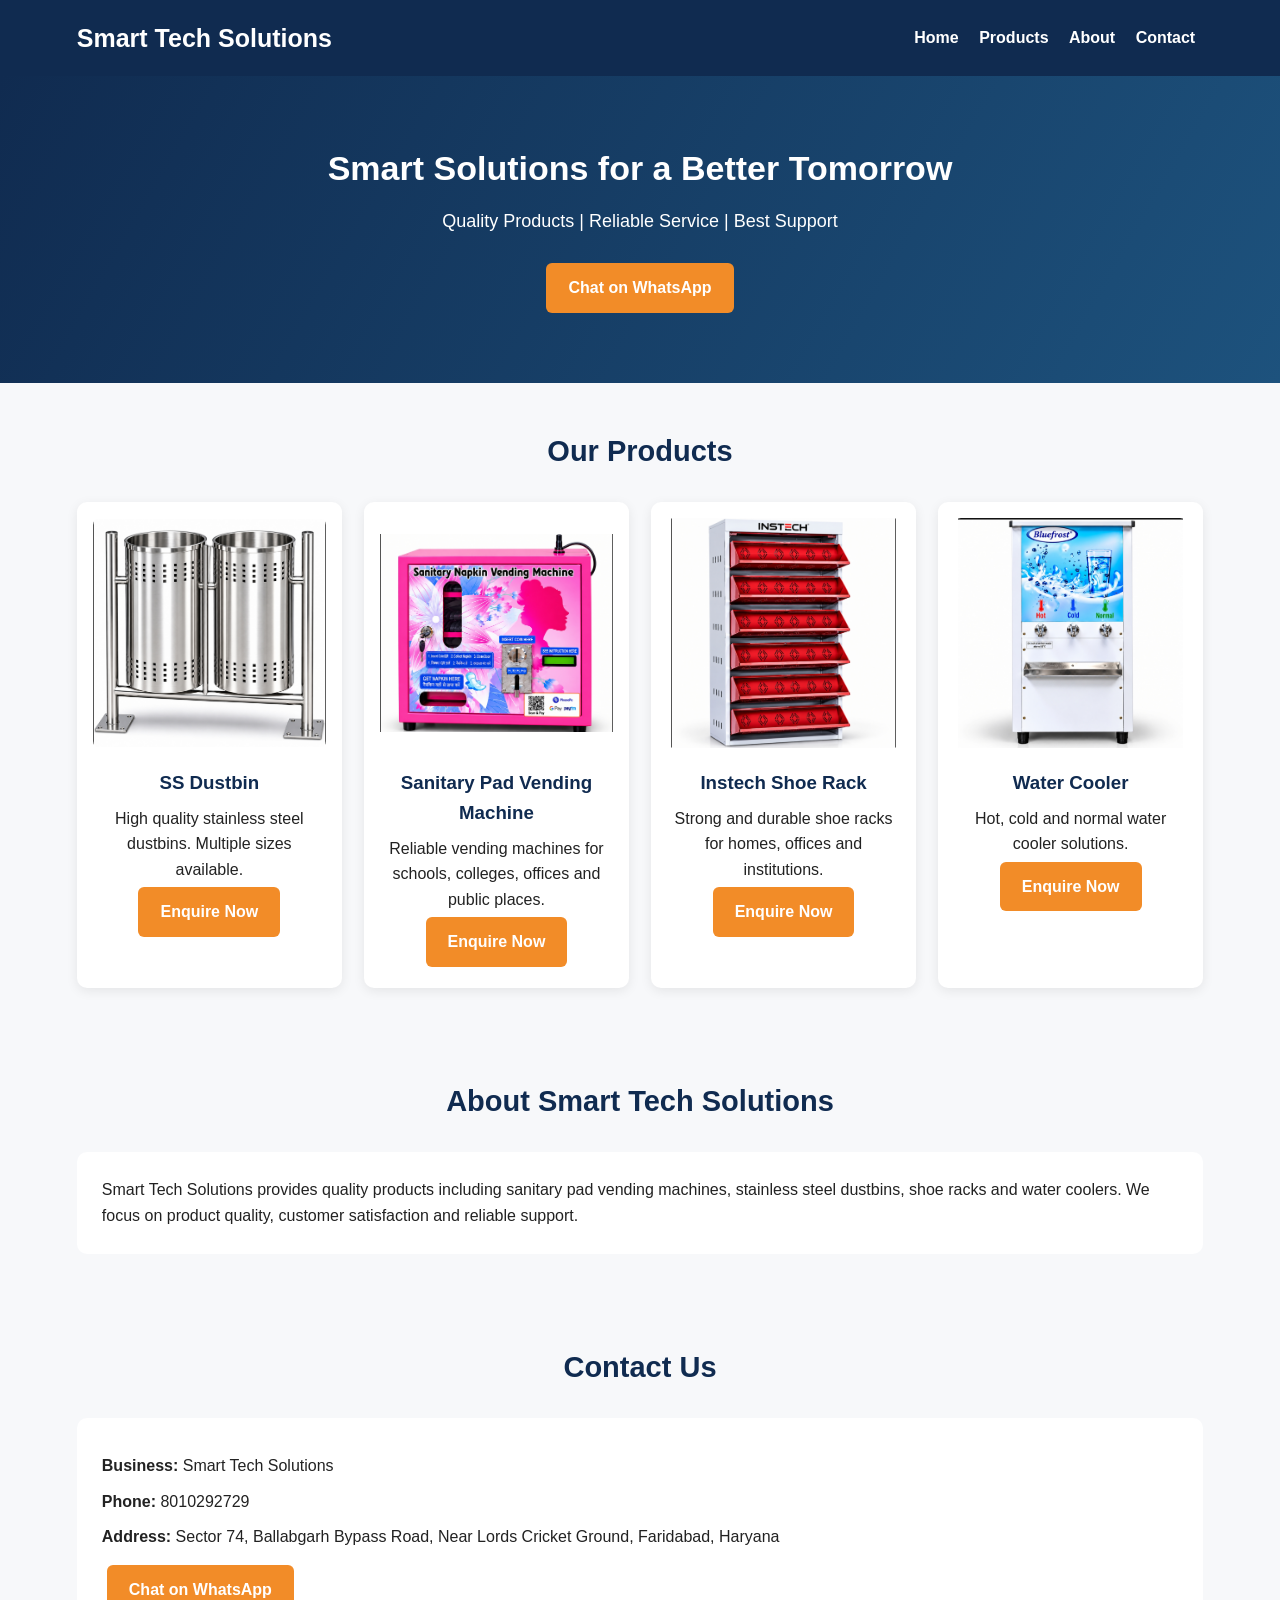
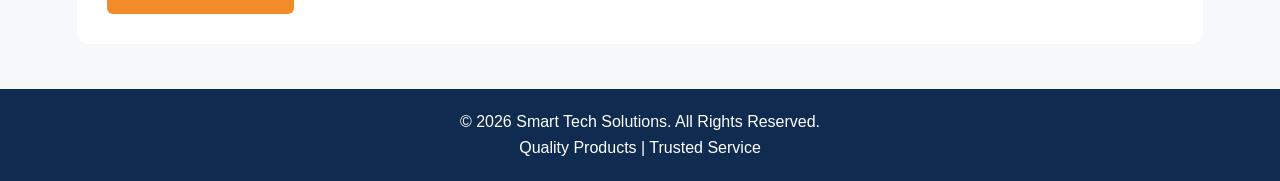
<file: index.html>
<!DOCTYPE html>
<html lang="en">
<head>
  <meta charset="UTF-8">
  <meta name="viewport" content="width=device-width, initial-scale=1.0">
  <meta name="description" content="Smart Tech Solutions - Sanitary Pad Vending Machines, SS Dustbins, Shoe Racks and Water Coolers.">
  <title>Smart Tech Solutions | Quality Products</title>

  <style>
    * { box-sizing: border-box; margin: 0; padding: 0; }

    body {
      font-family: Arial, sans-serif;
      color: #222;
      line-height: 1.6;
      background: #f7f8fa;
    }

    header {
      background: #102b50;
      color: white;
      padding: 18px 6%;
      display: flex;
      justify-content: space-between;
      align-items: center;
      flex-wrap: wrap;
      gap: 12px;
    }

    header h1 { font-size: 25px; }

    nav a {
      color: white;
      text-decoration: none;
      margin: 0 8px;
      font-weight: bold;
    }

    .hero {
      background: linear-gradient(120deg, #102b50, #1d527d);
      color: white;
      text-align: center;
      padding: 65px 20px;
    }

    .hero h2 { font-size: 34px; margin-bottom: 12px; }
    .hero p { font-size: 18px; margin-bottom: 22px; }

    .btn {
      display: inline-block;
      background: #f28c28;
      color: white;
      padding: 12px 22px;
      border-radius: 6px;
      text-decoration: none;
      font-weight: bold;
      margin: 5px;
    }

    section { padding: 45px 6%; }

    .section-title {
      text-align: center;
      color: #102b50;
      font-size: 29px;
      margin-bottom: 28px;
    }

    .products {
      display: grid;
      grid-template-columns: repeat(auto-fit, minmax(220px, 1fr));
      gap: 22px;
    }

    .product-card {
      background: white;
      padding: 16px;
      border-radius: 10px;
      text-align: center;
      box-shadow: 0 3px 12px rgba(0,0,0,0.08);
    }

    .product-card img {
      width: 100%;
      height: 230px;
      object-fit: contain;
      background: white;
      border-radius: 7px;
      margin-bottom: 12px;
    }

    .product-card h3 { color: #102b50; margin-bottom: 8px; }

    .about, .contact {
      background: white;
      border-radius: 10px;
      padding: 25px;
    }

    .contact p { margin: 10px 0; }

    footer {
      background: #102b50;
      color: white;
      text-align: center;
      padding: 20px;
    }

    @media (max-width: 600px) {
      header { justify-content: center; text-align: center; }
      .hero h2 { font-size: 27px; }
    }
  </style>
</head>

<body>

  <header>
    <h1>Smart Tech Solutions</h1>
    <nav>
      <a href="#home">Home</a>
      <a href="#products">Products</a>
      <a href="#about">About</a>
      <a href="#contact">Contact</a>
    </nav>
  </header>

  <main>
    <section class="hero" id="home">
      <h2>Smart Solutions for a Better Tomorrow</h2>
      <p>Quality Products | Reliable Service | Best Support</p>
      <a class="btn" href="https://wa.me/918010292729?text=Hello%20Smart%20Tech%20Solutions%2C%20I%20need%20product%20details." target="_blank" rel="noopener">
        Chat on WhatsApp
      </a>
    </section>

    <section id="products">
      <h2 class="section-title">Our Products</h2>

      <div class="products">

        <div class="product-card">
          <img src="ss-dustbin.png" alt="SS Dustbin">
          <h3>SS Dustbin</h3>
          <p>High quality stainless steel dustbins. Multiple sizes available.</p>
          <a class="btn" href="https://wa.me/918010292729?text=I%20want%20SS%20Dustbin%20price%20details." target="_blank" rel="noopener">Enquire Now</a>
        </div>

        <div class="product-card">
          <img src="vending-machine.jpg" alt="Sanitary Pad Vending Machine">
          <h3>Sanitary Pad Vending Machine</h3>
          <p>Reliable vending machines for schools, colleges, offices and public places.</p>
          <a class="btn" href="https://wa.me/918010292729?text=I%20want%20Sanitary%20Pad%20Vending%20Machine%20price%20details." target="_blank" rel="noopener">Enquire Now</a>
        </div>

        <div class="product-card">
          <img src="shoe-rack.png" alt="Instech Shoe Rack">
          <h3>Instech Shoe Rack</h3>
          <p>Strong and durable shoe racks for homes, offices and institutions.</p>
          <a class="btn" href="https://wa.me/918010292729?text=I%20want%20Shoe%20Rack%20price%20details." target="_blank" rel="noopener">Enquire Now</a>
        </div>

        <div class="product-card">
          <img src="water-cooler.png" alt="Water Cooler">
          <h3>Water Cooler</h3>
          <p>Hot, cold and normal water cooler solutions.</p>
          <a class="btn" href="https://wa.me/918010292729?text=I%20want%20Water%20Cooler%20price%20details." target="_blank" rel="noopener">Enquire Now</a>
        </div>

      </div>
    </section>

    <section id="about">
      <h2 class="section-title">About Smart Tech Solutions</h2>
      <div class="about">
        <p>
          Smart Tech Solutions provides quality products including
          sanitary pad vending machines, stainless steel dustbins,
          shoe racks and water coolers. We focus on product quality,
          customer satisfaction and reliable support.
        </p>
      </div>
    </section>

    <section id="contact">
      <h2 class="section-title">Contact Us</h2>
      <div class="contact">
        <p><strong>Business:</strong> Smart Tech Solutions</p>
        <p><strong>Phone:</strong> 8010292729</p>
        <p><strong>Address:</strong> Sector 74, Ballabgarh Bypass Road, Near Lords Cricket Ground, Faridabad, Haryana</p>
        <a class="btn" href="https://wa.me/918010292729?text=Hello%2C%20I%20need%20product%20details." target="_blank" rel="noopener">Chat on WhatsApp</a>
      </div>
    </section>
  </main>

  <footer>
    <p>© 2026 Smart Tech Solutions. All Rights Reserved.</p>
    <p>Quality Products | Trusted Service</p>
  </footer>

</body>
</html>
</file>
